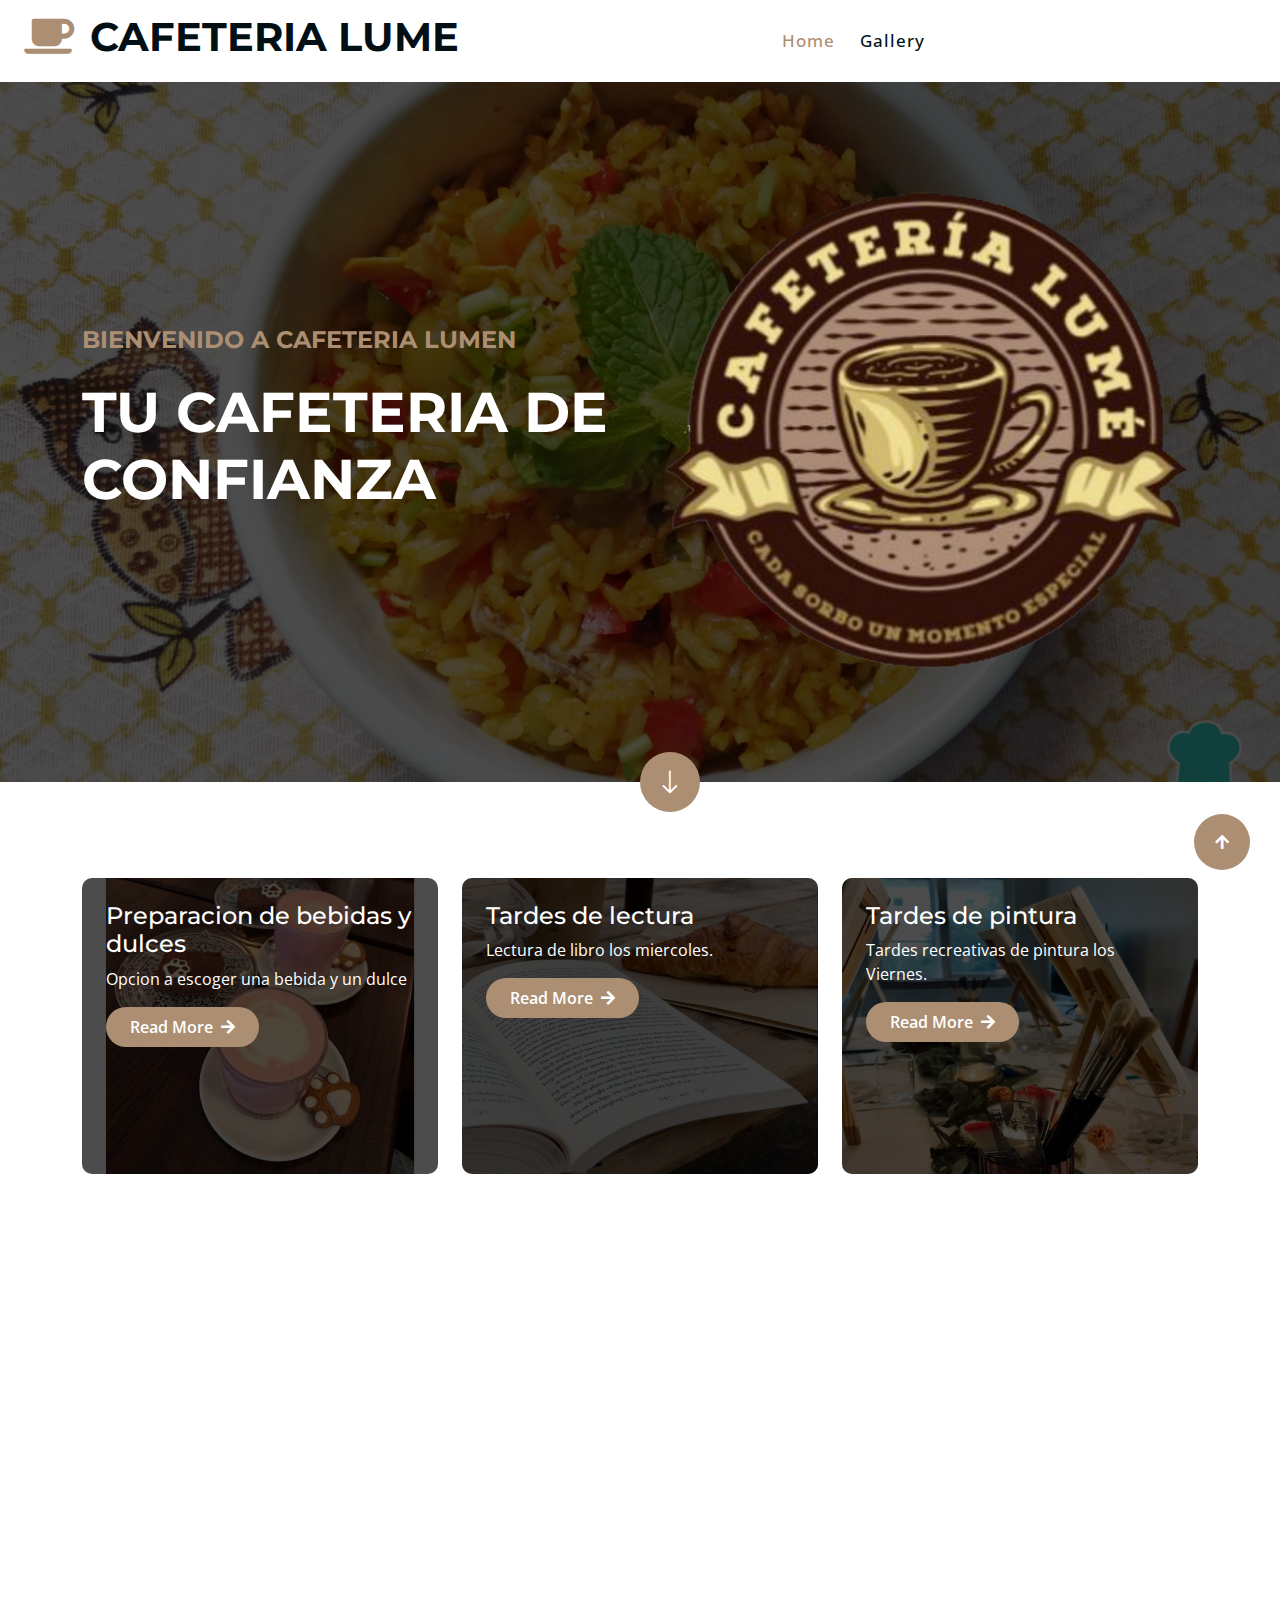
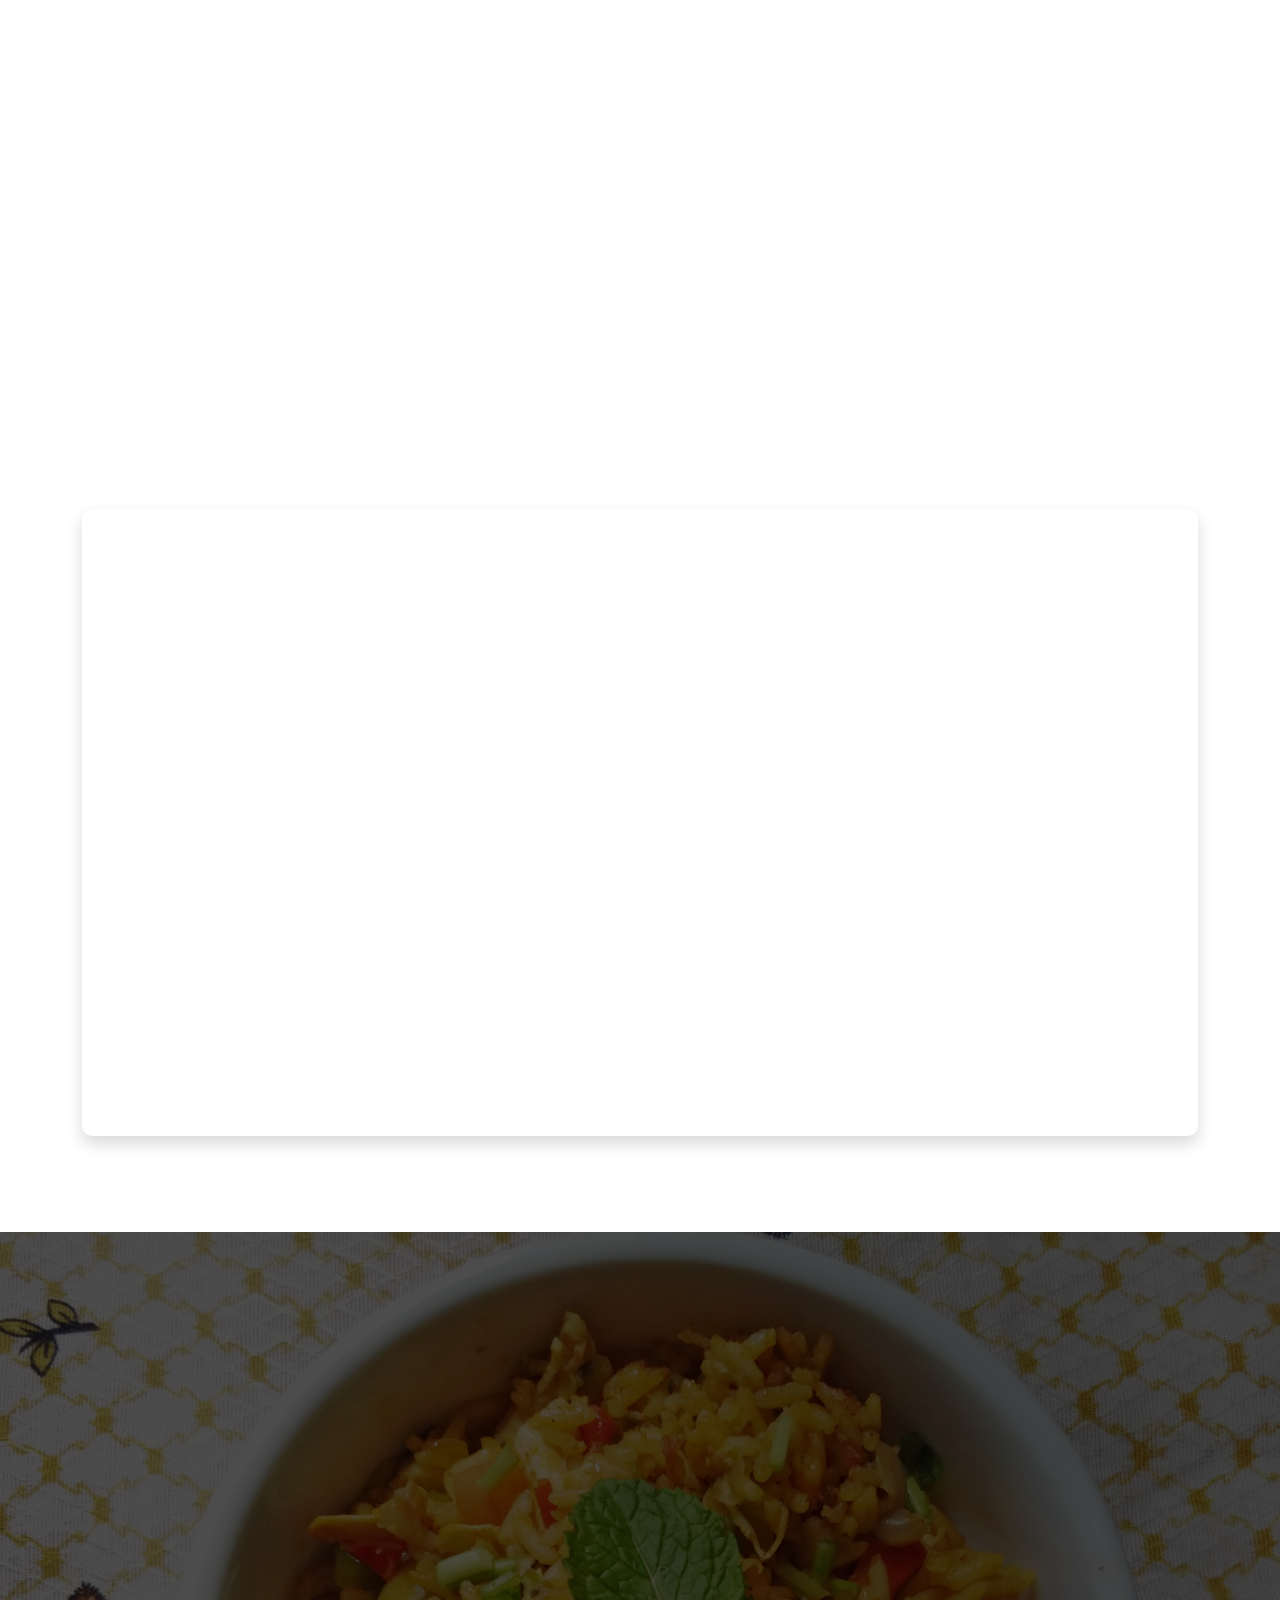
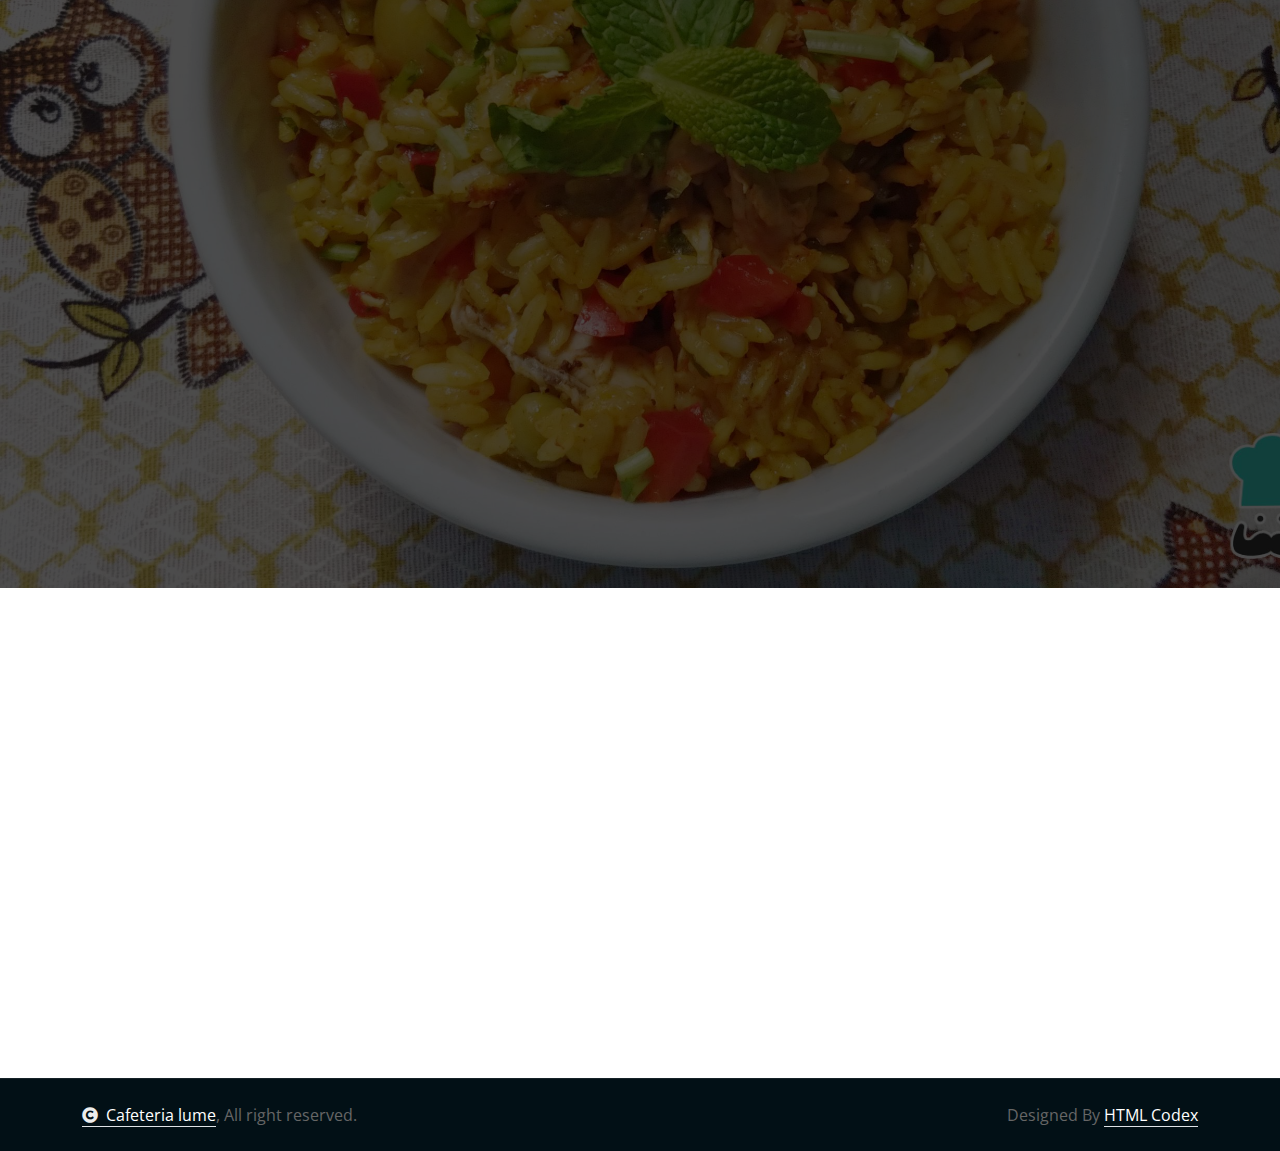
<file: index.html>
<!DOCTYPE html>
<html lang="en">
  <head>
    <meta charset="utf-8" />
    <title>Cafeteria Lume</title>
    <meta content="width=device-width, initial-scale=1.0" name="viewport" />
    <meta content="" name="keywords" />
    <meta content="" name="description" />

    <!-- Google Web Fonts -->
    <link rel="preconnect" href="https://fonts.googleapis.com" />
    <link rel="preconnect" href="https://fonts.gstatic.com" crossorigin />
    <link
      href="https://fonts.googleapis.com/css2?family=Montserrat:ital,wght@0,100..900;1,100..900&family=Open+Sans:ital,wdth,wght@0,75..100,300..800;1,75..100,300..800&display=swap"
      rel="stylesheet"
    />

    <!-- Icon Font Stylesheet -->
    <link
      rel="stylesheet"
      href="https://use.fontawesome.com/releases/v5.15.4/css/all.css"
    />
    <link
      href="https://cdn.jsdelivr.net/npm/bootstrap-icons@1.4.1/font/bootstrap-icons.css"
      rel="stylesheet"
    />

    <!-- Libraries Stylesheet -->
    <link href="lib/animate/animate.min.css" rel="stylesheet" />
    <link href="lib/lightbox/css/lightbox.min.css" rel="stylesheet" />
    <link href="lib/owlcarousel/assets/owl.carousel.min.css" rel="stylesheet" />

    <!-- Customized Bootstrap Stylesheet -->
    <link href="css/bootstrap.min.css" rel="stylesheet" />

    <!-- Template Stylesheet -->
    <link href="css/style.css" rel="stylesheet" />
  </head>

  <body>
    <!-- Spinner Start -->
    <div
      id="spinner"
      class="show bg-white position-fixed translate-middle w-100 vh-100 top-50 start-50 d-flex align-items-center justify-content-center"
    >
      <div
        class="spinner-border text-primary"
        style="width: 3rem; height: 3rem"
        role="status"
      >
        <span class="sr-only">Loading...</span>
      </div>
    </div>
    <!-- Spinner End -->

    <!-- Navbar & Hero Start -->
    <div class="container-fluid nav-bar sticky-top px-4 py-2 py-lg-0">
      <nav class="navbar navbar-expand-lg navbar-light">
        <a href="" class="navbar-brand p-0">
          <h1 class="display-6 text-dark">
            <i class="fas fa-coffee text-primary me-3"></i>CAFETERIA LUME
          </h1>
          <!-- <img src="img/logo.png" alt="Logo"> -->
        </a>
        <button
          class="navbar-toggler"
          type="button"
          data-bs-toggle="collapse"
          data-bs-target="#navbarCollapse"
        >
          <span class="fa fa-bars"></span>
        </button>
        <div class="collapse navbar-collapse" id="navbarCollapse">
          <div class="navbar-nav mx-auto py-0">
            <a href="./index.html" class="nav-item nav-link active">Home</a>
            <a href="./gallery.html" class="nav-item nav-link">Gallery</a>
          </div>
        </div>
      </nav>
    </div>
    <!-- Navbar & Hero End -->

    <!-- Carousel Start -->
    <div class="header-carousel owl-carousel">
      <div class="header-carousel-item">
        <img src="img/carousel-1.jpg" class="img-fluid w-100" alt="Image" />
        <div class="carousel-caption">
          <div class="container py-4">
            <div class="row g-5 align-items-center">
              <!-- Columna del texto -->
              <div
                class="col-xl-6 fadeInLeft animated"
                data-animation="fadeInLeft"
                data-delay="1s"
                style="animation-delay: 1s"
              >
                <div class="text-start">
                  <h4 class="text-primary text-uppercase fw-bold mb-4">
                    Bienvenido a Cafeteria Lumen
                  </h4>
                  <h1 class="display-4 text-uppercase text-white mb-4">
                    Tu Cafeteria de confianza
                  </h1>
                </div>
              </div>

              <!-- Columna de la imagen a la derecha -->
              <div
                class="col-xl-6 d-flex justify-content-center align-items-center"
              >
                <img
                  src="img/logo.jpg"
                  alt="image"
                  class="img-fluid rounded"
                  style="max-width: 100%; height: auto"
                />
              </div>
            </div>
          </div>
        </div>
      </div>

      <!-- Carrusel 2 se mantiene igual -->
      <div class="header-carousel-item">
        <img src="img/carousel-2.jpg" class="img-fluid w-100" alt="Image" />
        <div class="carousel-caption">
          <div class="container py-4">
            <div class="row g-5 align-items-center">
              <!-- Columna del texto -->
              <div
                class="col-xl-6 fadeInLeft animated"
                data-animation="fadeInLeft"
                data-delay="1s"
                style="animation-delay: 1s"
              >
                <div class="text-start">
                  <h4 class="text-primary text-uppercase fw-bold mb-4">
                    Bienvenido a Cafeteria Lumen
                  </h4>
                  <h1 class="display-4 text-uppercase text-white mb-4">
                    Los Mejores Precios En El País
                  </h1>
                </div>
              </div>

              <!-- Columna de la imagen a la derecha -->
              <div
                class="col-xl-6 d-flex justify-content-center align-items-center"
              >
                <img
                  src="img/logo.jpg"
                  alt="image"
                  class="img-fluid rounded"
                  style="max-width: 100%; height: auto"
                />
              </div>
            </div>
          </div>
        </div>
      </div>
    </div>
    <!-- Carousel End -->

    <!-- Feature Start -->
    <div class="container-fluid feature py-5">
      <div class="container py-5">
        <div class="row g-4">
          <div class="col-lg-4 wow fadeInUp" data-wow-delay="0.2s">
            <div class="feature-item">
              <img
                src="img/feature-1.jpg"
                class="img-fluid rounded w-100"
                alt="Image"
              />
              <div class="feature-content p-4">
                <div class="feature-content-inner">
                  <h4 class="text-white">Preparacion de bebidas y dulces</h4>
                  <p class="text-white">
                    Opcion a escoger una bebida y un dulce
                  </p>
                  <a href="#" class="btn btn-primary rounded-pill py-2 px-4"
                    >Read More <i class="fa fa-arrow-right ms-1"></i
                  ></a>
                </div>
              </div>
            </div>
          </div>
          <div class="col-lg-4 wow fadeInUp" data-wow-delay="0.4s">
            <div class="feature-item">
              <img
                src="img/feature-2.jpg"
                class="img-fluid rounded w-100"
                alt="Image"
              />
              <div class="feature-content p-4">
                <div class="feature-content-inner">
                  <h4 class="text-white">Tardes de lectura</h4>
                  <p class="text-white">Lectura de libro los miercoles.</p>
                  <a href="#" class="btn btn-primary rounded-pill py-2 px-4"
                    >Read More <i class="fa fa-arrow-right ms-1"></i
                  ></a>
                </div>
              </div>
            </div>
          </div>
          <div class="col-lg-4 wow fadeInUp" data-wow-delay="0.6s">
            <div class="feature-item">
              <img
                src="img/feature-3.jpg"
                class="img-fluid rounded w-100"
                alt="Image"
              />
              <div class="feature-content p-4">
                <div class="feature-content-inner">
                  <h4 class="text-white">Tardes de pintura</h4>
                  <p class="text-white">
                    Tardes recreativas de pintura los Viernes.
                  </p>
                  <a href="#" class="btn btn-primary rounded-pill py-2 px-4"
                    >Read More <i class="fa fa-arrow-right ms-1"></i
                  ></a>
                </div>
              </div>
            </div>
          </div>
        </div>
      </div>
    </div>
    <!-- Feature End -->


    <!-- About Start -->
    <div class="container-fluid about pb-5">
      <div class="container pb-5">
        <div class="row g-5">
          <div class="col-xl-6 wow fadeInUp" data-wow-delay="0.2s">
            <div>
              <h4 class="text-primary">Acercate a cafeteria lume</h4>
              <h1 class="display-5 mb-4">
                La mejor cafeteria para venir con amigos y familia
              </h1>
              <p class="mb-5">
                Te esperamos de lunes a domingo, donde en la semana encontrarás
                diferentes actividades que realizar
              </p>
              <div class="row g-4">
                <div class="col-md-6">
                  <div class="d-flex">
                    <div class="me-3">
                      <i class="fas fa-glass-cheers fa-3x text-primary"></i>
                    </div>
                    <div>
                      <h4>Deliciosas bebidas frías y calientes</h4>
                      <p>Variedad para tu mejor eleccion</p>
                    </div>
                  </div>
                </div>
                <div class="col-md-6">
                  <div class="d-flex">
                    <div class="me-3">
                      <i class="fas fa-dot-circle fa-3x text-primary"></i>
                    </div>
                    <div>
                      <h4>Dulces</h4>
                      <p>Libre de gluten y azucares</p>
                    </div>
                  </div>
                </div>
                <div class="col-md-6">
                  <div class="d-flex">
                    <div class="me-3">
                      <i class="fas fa-hand-holding-usd fa-3x text-primary"></i>
                    </div>
                    <div>
                      <h4>Actividades</h4>
                      <p>Varían en la semana</p>
                    </div>
                  </div>
                </div>
                <div class="col-md-6">
                  <div class="d-flex">
                    <div class="me-3">
                      <i class="fas fa-lock fa-3x text-primary"></i>
                    </div>
                    <div>
                      <h4>Contamos con área de juegos para los niños</h4>
                      <p>Con seguridad</p>
                    </div>
                  </div>
                </div>
              </div>
            </div>
          </div>
          <div class="col-xl-6 wow fadeInUp" data-wow-delay="0.4s">
            <div class="position-relative rounded">
              <div class="rounded" style="margin-top: 40px">
                <div class="row g-0">
                  <div class="col-lg-12">
                    <div class="rounded mb-4">
                      <img
                        src="img/about.jpg"
                        class="img-fluid rounded w-100"
                        alt=""
                      />
                    </div>
                    <div class="row gx-4 gy-0">
                      <div class="col-6">
                        <div
                          class="counter-item bg-primary rounded text-center p-4 h-100"
                        >
                          <div class="counter-item-icon mx-auto mb-3">
                            <i class="fas fa-thumbs-up fa-3x text-white"></i>
                          </div>
                          <h5 class="text-white mb-0">
                            un lugar para niños y para adultos
                          </h5>
                        </div>
                      </div>
                      <div class="col-6">
                        <div
                          class="counter-item bg-dark rounded text-center p-4 h-100"
                        >
                          <div class="counter-item-icon mx-auto mb-3">
                            <i class="fas fa-certificate fa-3x text-white"></i>
                          </div>
                          <h5 class="text-white mb-0">pet friendly</h5>
                        </div>
                      </div>
                    </div>
                  </div>
                </div>
              </div>
              <div
                class="rounded bg-primary p-4 position-absolute d-flex justify-content-center"
                style="
                  width: 90%;
                  height: 80px;
                  top: -40px;
                  left: 50%;
                  transform: translateX(-50%);
                "
              >
                <h3 class="mb-0 text-white">2 años siendo tu mejor opción</h3>
              </div>
            </div>
          </div>
        </div>
      </div>
    </div>
    <!-- About End -->
     <!-- Video Section Start -->
     <div class="container-fluid py-5 my-5">
      <div class="container">
        <div class="ratio ratio-16x9 rounded shadow">
          <iframe
            src="https://www.youtube.com/embed/Rd0iJ8_FeuA"
            title="YouTube video"
            allowfullscreen
          ></iframe>
        </div>
      </div>
    </div>
    <!-- Video Section End -->
    
    <!-- Service Start -->
    <div class="container-fluid service py-5">
      <div class="container service-section py-5">
        <div
          class="text-center mx-auto pb-5 wow fadeInUp"
          data-wow-delay="0.2s"
          style="max-width: 800px"
        >
          <h4 class="text-primary">Nuestro servicio</h4>
          <h1 class="display-5 text-white mb-4">
            Vive una experiencia diferente con nosotros
          </h1>
          <p class="mb-0 text-white">
            Somos una cafetería con 2 años de experiencia y con muchas ganas de
            seguir creciendo
          </p>
        </div>
        <div class="row g-4">
          <div class="col-0 col-md-1 col-lg-2 col-xl-2"></div>
          <div
            class="col-md-10 col-lg-8 col-xl-8 wow fadeInUp"
            data-wow-delay="0.2s"
          >
            <div class="service-days p-4">
              <div
                class="py-2 border-bottom border-top d-flex align-items-center justify-content-between flex-wrap"
              >
                <h4 class="mb-0 pb-2 pb-sm-0">Lunes a Viernes</h4>
                <p class="mb-0">
                  <i class="fas fa-clock text-primary me-2"></i>9:00 AM - 5:00
                  PM
                </p>
              </div>
              <div
                class="py-2 border-bottom d-flex align-items-center justify-content-between flex-shrink-1 flex-wrap"
              >
                <h4 class="mb-0 pb-2 pb-sm-0">Sabados a Domingo</h4>
                <p class="mb-0">
                  <i class="fas fa-clock text-primary me-2"></i>8:30 AM - 4:30
                  PM
                </p>
              </div>
              <div
                class="py-2 border-bottom d-flex align-items-center justify-content-between flex-shrink-1 flex-wrap"
              >
                <h4 class="mb-0">Días festivos</h4>
                <p class="mb-0">
                  <i class="fas fa-clock text-primary me-2"></i>10:00 AM - 3:30
                  PM
                </p>
              </div>
            </div>
          </div>
          <div class="col-0 col-md-1 col-lg-2 col-xl-2"></div>

          <div
            class="col-md-6 col-lg-6 col-xl-3 wow fadeInUp"
            data-wow-delay="0.2s"
          >
            <div class="service-item p-4">
              <div class="service-content">
                <div class="mb-4">
                  <i class="fas fa-home fa-4x"></i>
                </div>
                <a href="#" class="h4 d-inline-block mb-3"
                  >Recorrido a la finca</a
                >
                <p class="mb-0">
                  Ofrecemos visitas guiadas a nuestra finca de cáfe
                </p>
              </div>
            </div>
          </div>
          <div
            class="col-md-6 col-lg-6 col-xl-3 wow fadeInUp"
            data-wow-delay="0.4s"
          >
            <div class="service-item p-4">
              <div class="service-content">
                <div class="mb-4">
                  <i class="fas fa-utensils fa-4x"></i>
                </div>
                <a href="#" class="h4 d-inline-block mb-3"
                  >Dulces artesanales</a
                >
                <p class="mb-0">
                  Contamos con deliciosos dulces, todos hechos aquí mismo
                </p>
              </div>
            </div>
          </div>
          <div
            class="col-md-6 col-lg-6 col-xl-3 wow fadeInUp"
            data-wow-delay="0.6s"
          >
            <div class="service-item p-4">
              <div class="service-content">
                <div class="mb-4">
                  <i class="fas fa-door-closed fa-4x"></i>
                </div>
                <a href="#" class="h4 d-inline-block mb-3"
                  >Actividades para todos</a
                >
                <p class="mb-0">
                  Tenemos actividades tanto para niños como para adultos
                </p>
              </div>
            </div>
          </div>
          <div
            class="col-md-6 col-lg-6 col-xl-3 wow fadeInUp"
            data-wow-delay="0.8s"
          >
            <div class="service-item p-4">
              <div class="service-content">
                <div class="mb-4">
                  <i class="fas fa-dog fa-4x"></i>
                </div>
                <a href="#" class="h4 d-inline-block mb-3"
                  >Espacio para mascotas</a
                >
                <p class="mb-0">
                  Contamos con un área especial para mascotas y su cuidado
                  mientras estas con nosotros
                </p>
              </div>
            </div>
          </div>
        </div>
      </div>
    </div>
    <!-- Service End -->

   
    <!-- Footer Start -->
    <div class="container-fluid footer py-5 wow fadeIn" data-wow-delay="0.2s">
      <div class="container py-5">
        <div class="row g-5">
          <div class="col-md-6 col-lg-6 col-xl-4">
            <div class="footer-item">
              <a href="index.html" class="p-0">
                <h4 class="text-white mb-4">
                  <i class="fas fa-coffee text-primary me-3"></i>Cafeteria Lume
                </h4>
                <!-- <img src="img/logo.png" alt="Logo"> -->
              </a>
              <p class="mb-2">
                Dolor amet sit justo amet elitr clita ipsum elitr est.Lorem
                ipsum dolor sit amet, consectetur adipiscing...
              </p>
              <div class="d-flex align-items-center">
                <i class="fas fa-map-marker-alt text-primary me-3"></i>
                <p class="text-white mb-0">123 Street New York.USA</p>
              </div>
              <div class="d-flex align-items-center">
                <i class="fas fa-envelope text-primary me-3"></i>
                <p class="text-white mb-0">info@example.com</p>
              </div>
              <div class="d-flex align-items-center">
                <i class="fa fa-phone-alt text-primary me-3"></i>
                <p class="text-white mb-0">(+012) 3456 7890</p>
              </div>
            </div>
          </div>
          <div class="col-md-6 col-lg-6 col-xl-2">
            <div class="footer-item">
              <h4 class="text-white mb-4">Quick Links</h4>
              <a href="404.html"
                ><i class="fas fa-angle-right me-2"></i> About Us</a
              >
              <a href="404.html"
                ><i class="fas fa-angle-right me-2"></i> Feature</a
              >
              <a href="404.html"
                ><i class="fas fa-angle-right me-2"></i> Attractions</a
              >
              <a href="404.html"
                ><i class="fas fa-angle-right me-2"></i> Tickets</a
              >
              <a href="404.html"
                ><i class="fas fa-angle-right me-2"></i> Blog</a
              >
              <a href="404.html"
                ><i class="fas fa-angle-right me-2"></i> Contact us</a
              >
            </div>
          </div>
          <div class="col-md-6 col-lg-6 col-xl-2">
            <div class="footer-item">
              <h4 class="text-white mb-4">Support</h4>
              <a href="404.html"
                ><i class="fas fa-angle-right me-2"></i> Privacy Policy</a
              >
              <a href="404.html"
                ><i class="fas fa-angle-right me-2"></i> Terms & Conditions</a
              >
              <a href="404.html"
                ><i class="fas fa-angle-right me-2"></i> Disclaimer</a
              >
              <a href="404.html"
                ><i class="fas fa-angle-right me-2"></i> Support</a
              >
              <a href="404.html"><i class="fas fa-angle-right me-2"></i> FAQ</a>
              <a href="404.html"
                ><i class="fas fa-angle-right me-2"></i> Help</a
              >
            </div>
          </div>
          <div class="col-md-6 col-lg-6 col-xl-4">
            <div class="footer-item">
              <h4 class="text-white mb-4">Opening Hours</h4>
              <div class="opening-date mb-3 pb-3">
                <div class="opening-clock flex-shrink-0">
                  <h6 class="text-white mb-0 me-auto">Monday - Friday:</h6>
                  <p class="mb-0">
                    <i class="fas fa-clock text-primary me-2"></i> 11:00 AM -
                    16:00 PM
                  </p>
                </div>
                <div class="opening-clock flex-shrink-0">
                  <h6 class="text-white mb-0 me-auto">Satur - Sunday:</h6>
                  <p class="mb-0">
                    <i class="fas fa-clock text-primary me-2"></i> 09:00 AM -
                    17:00 PM
                  </p>
                </div>
                <div class="opening-clock flex-shrink-0">
                  <h6 class="text-white mb-0 me-auto">Holiday:</h6>
                  <p class="mb-0">
                    <i class="fas fa-clock text-primary me-2"></i> 09:00 AM -
                    17:00 PM
                  </p>
                </div>
              </div>
              <div>
                <p class="text-white mb-2">Payment Accepted</p>
                <img src="img/payment.png" class="img-fluid" alt="Image" />
              </div>
            </div>
          </div>
        </div>
      </div>
    </div>
    <!-- Footer End -->

    <!-- Copyright Start -->
    <div class="container-fluid copyright py-4">
      <div class="container">
        <div class="row g-4 align-items-center">
          <div class="col-md-6 text-center text-md-start mb-md-0">
            <span class="text-body"
              ><a href="#" class="border-bottom text-white"
                ><i class="fas fa-copyright text-light me-2"></i>Cafeteria
                lume</a
              >, All right reserved.</span
            >
          </div>
          <div class="col-md-6 text-center text-md-end text-body">
            <!--/*** This template is free as long as you keep the below author’s credit link/attribution link/backlink. ***/-->
            <!--/*** If you'd like to use the template without the below author’s credit link/attribution link/backlink, ***/-->
            <!--/*** you can purchase the Credit Removal License from "https://htmlcodex.com/credit-removal". ***/-->
            Designed By
            <a class="border-bottom text-white" href="https://htmlcodex.com">
              HTML Codex</a
            >
          </div>
        </div>
      </div>
    </div>
    <!-- Copyright End -->

    <!-- Back to Top -->
    <a href="#" class="btn btn-primary btn-lg-square rounded-circle back-to-top"
      ><i class="fa fa-arrow-up"></i
    ></a>

    <!-- JavaScript Libraries -->
    <script src="https://ajax.googleapis.com/ajax/libs/jquery/3.6.4/jquery.min.js"></script>
    <script src="https://cdn.jsdelivr.net/npm/bootstrap@5.0.0/dist/js/bootstrap.bundle.min.js"></script>
    <script src="lib/wow/wow.min.js"></script>
    <script src="lib/easing/easing.min.js"></script>
    <script src="lib/waypoints/waypoints.min.js"></script>
    <script src="lib/counterup/counterup.min.js"></script>
    <script src="lib/lightbox/js/lightbox.min.js"></script>
    <script src="lib/owlcarousel/owl.carousel.min.js"></script>

    <!-- Template Javascript -->
    <script src="js/main.js"></script>
  </body>
</html>
</file>
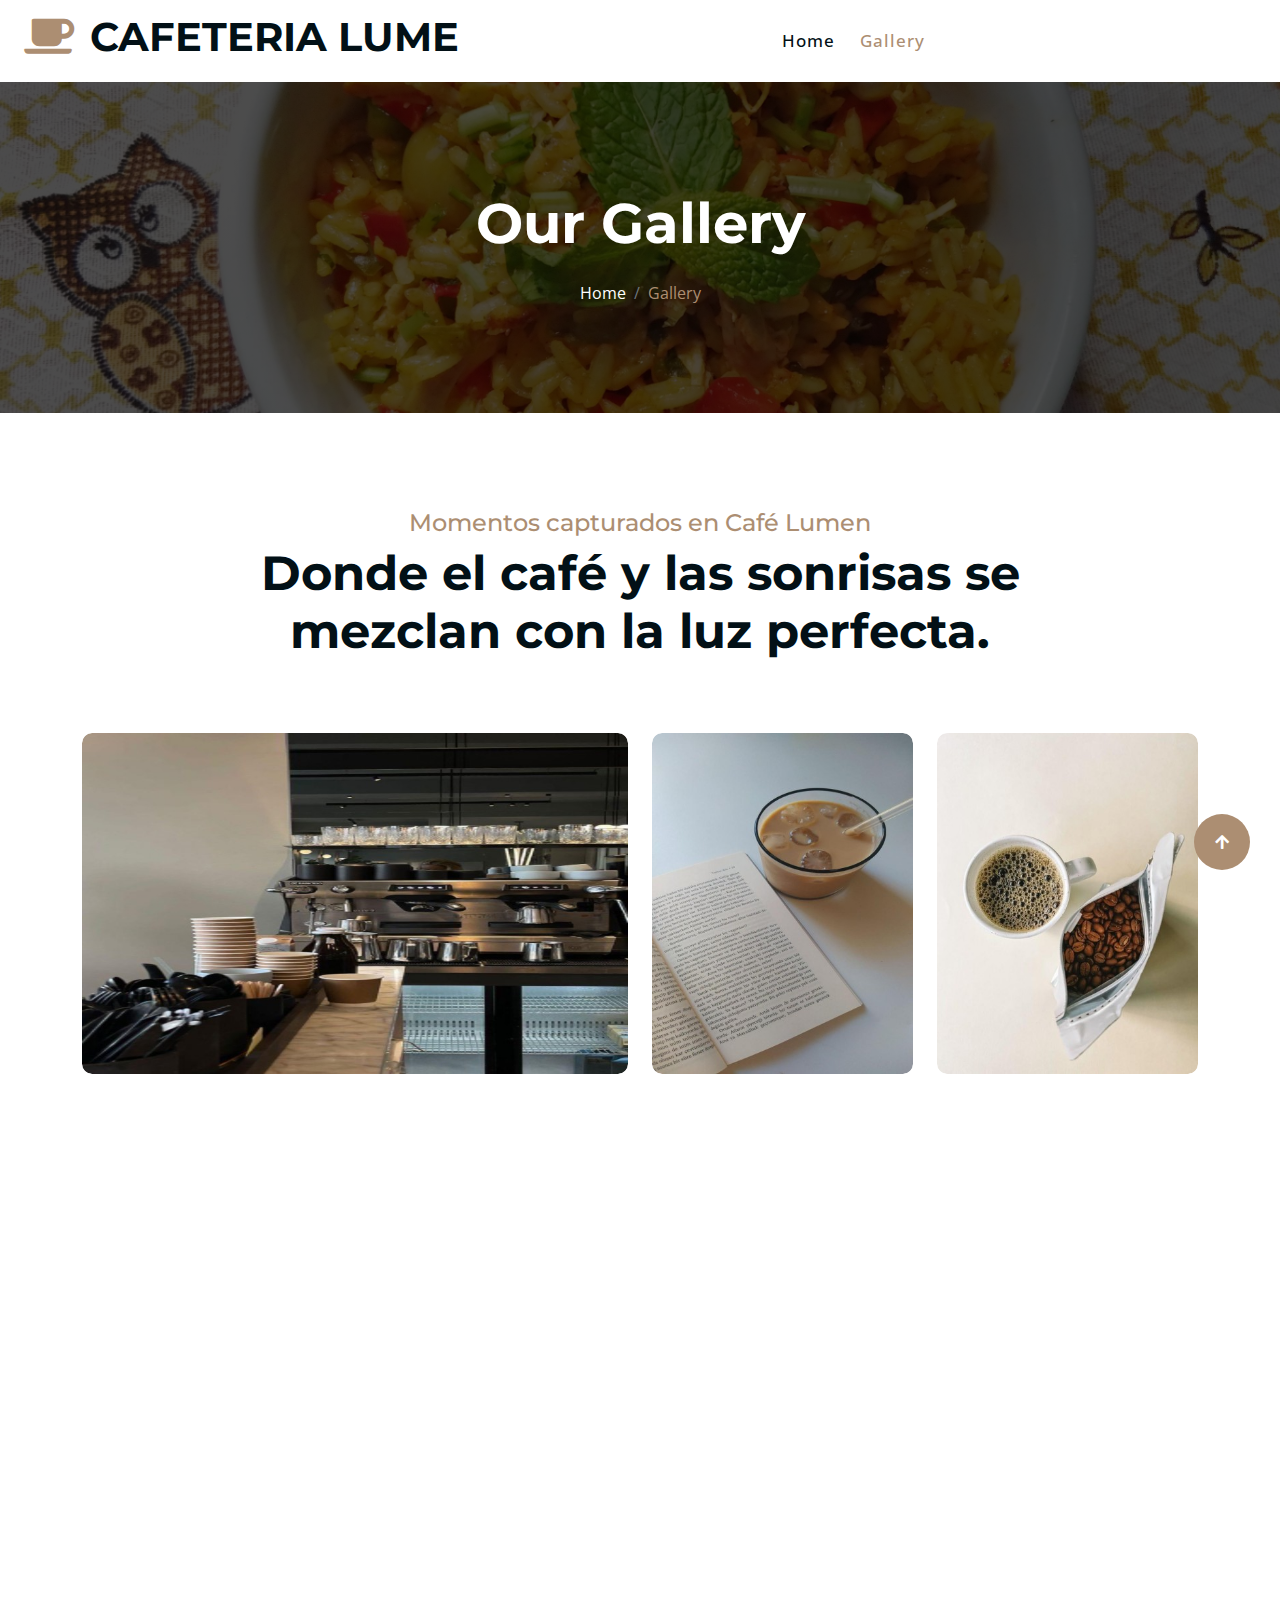
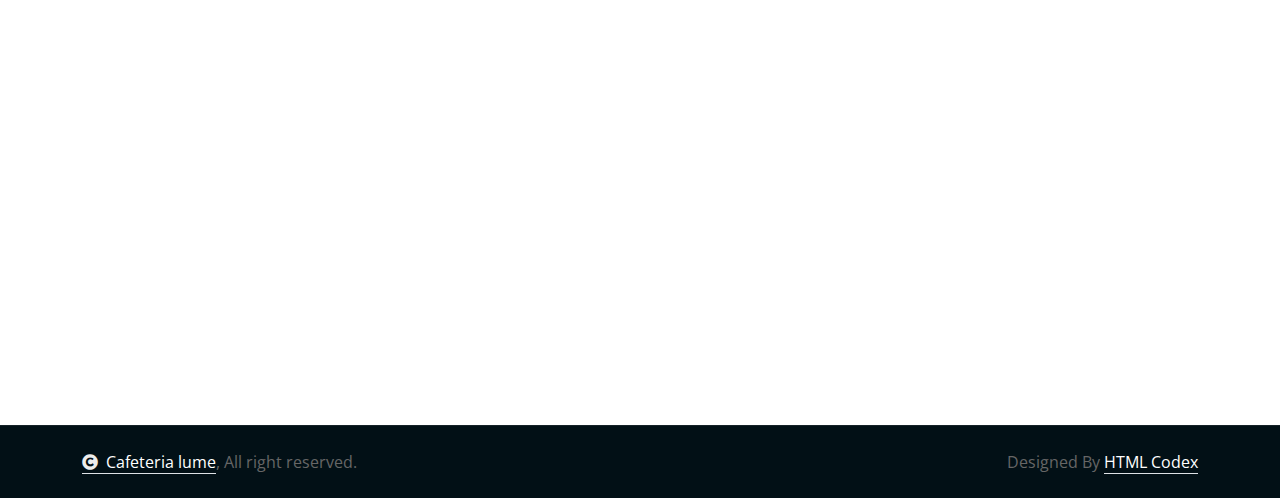
<file: gallery.html>
<!DOCTYPE html>
<html lang="en">
  <head>
    <meta charset="utf-8" />
    <title>Cafeteria Lume</title>
    <meta content="width=device-width, initial-scale=1.0" name="viewport" />
    <meta content="" name="keywords" />
    <meta content="" name="description" />

    <!-- Google Web Fonts -->
    <link rel="preconnect" href="https://fonts.googleapis.com" />
    <link rel="preconnect" href="https://fonts.gstatic.com" crossorigin />
    <link
      href="https://fonts.googleapis.com/css2?family=Montserrat:ital,wght@0,100..900;1,100..900&family=Open+Sans:ital,wdth,wght@0,75..100,300..800;1,75..100,300..800&display=swap"
      rel="stylesheet"
    />

    <!-- Icon Font Stylesheet -->
    <link
      rel="stylesheet"
      href="https://use.fontawesome.com/releases/v5.15.4/css/all.css"
    />
    <link
      href="https://cdn.jsdelivr.net/npm/bootstrap-icons@1.4.1/font/bootstrap-icons.css"
      rel="stylesheet"
    />

    <!-- Libraries Stylesheet -->
    <link href="lib/animate/animate.min.css" rel="stylesheet" />
    <link href="lib/lightbox/css/lightbox.min.css" rel="stylesheet" />
    <link href="lib/owlcarousel/assets/owl.carousel.min.css" rel="stylesheet" />

    <!-- Customized Bootstrap Stylesheet -->
    <link href="css/bootstrap.min.css" rel="stylesheet" />

    <!-- Template Stylesheet -->
    <link href="css/style.css" rel="stylesheet" />
  </head>

  <body>
    <!-- Spinner Start -->
    <div
      id="spinner"
      class="show bg-white position-fixed translate-middle w-100 vh-100 top-50 start-50 d-flex align-items-center justify-content-center"
    >
      <div
        class="spinner-border text-primary"
        style="width: 3rem; height: 3rem"
        role="status"
      >
        <span class="sr-only">Loading...</span>
      </div>
    </div>
    <!-- Spinner End -->

    <!-- Navbar & Hero Start -->
    <div class="container-fluid nav-bar sticky-top px-4 py-2 py-lg-0">
      <nav class="navbar navbar-expand-lg navbar-light">
        <a href="" class="navbar-brand p-0">
          <h1 class="display-6 text-dark">
            <i class="fas fa-coffee text-primary me-3"></i>CAFETERIA LUME
          </h1>
          <!-- <img src="img/logo.png" alt="Logo"> -->
        </a>
        <button
          class="navbar-toggler"
          type="button"
          data-bs-toggle="collapse"
          data-bs-target="#navbarCollapse"
        >
          <span class="fa fa-bars"></span>
        </button>
        <div class="collapse navbar-collapse" id="navbarCollapse">
          <div class="navbar-nav mx-auto py-0">
            <a href="index.html" class="nav-item nav-link">Home</a>
            <a href="gallery.html" class="nav-item nav-link active">Gallery</a>
          </div>
        </div>
      </nav>
    </div>
    <!-- Navbar & Hero End -->

    <!-- Header Start -->
    <div class="container-fluid bg-breadcrumb">
      <div class="container text-center py-5" style="max-width: 900px">
        <h4
          class="text-white display-4 mb-4 wow fadeInDown"
          data-wow-delay="0.1s"
        >
          Our Gallery
        </h4>
        <ol
          class="breadcrumb d-flex justify-content-center mb-0 wow fadeInDown"
          data-wow-delay="0.3s"
        >
          <li class="breadcrumb-item"><a href="index.html">Home</a></li>
          
          <li class="breadcrumb-item active text-primary">Gallery</li>
        </ol>
      </div>
    </div>
    <!-- Header End -->

    <!-- Gallery Start -->
    <div class="container-fluid gallery py-5">
      <div class="container py-5">
        <div
          class="text-center mx-auto pb-5 wow fadeInUp"
          data-wow-delay="0.2s"
          style="max-width: 800px"
        >
          <h4 class="text-primary">Momentos capturados en Café Lumen</h4>
          <h1 class="display-5 mb-4"> Donde el café y las sonrisas se mezclan con la luz perfecta.</h1>
      
        </div>
        <div class="row g-4">
          <div class="col-md-6 wow fadeInUp" data-wow-delay="0.2s">
            <div class="gallery-item">
              <img
                src="img/gallery-1.jpg"
                class="img-fluid rounded w-100 h-100"
                alt=""
              />
              <div class="search-icon">
                <a
                  href="img/gallery-1.jpg"
                  class="btn btn-light btn-lg-square rounded-circle"
                  data-lightbox="Gallery-1"
                  ><i class="fas fa-search-plus"></i
                ></a>
              </div>
            </div>
          </div>
          <div class="col-md-3 wow fadeInUp" data-wow-delay="0.4s">
            <div class="gallery-item">
              <img
                src="img/gallery-2.jpg"
                class="img-fluid rounded w-100 h-100"
                alt=""
              />
              <div class="search-icon">
                <a
                  href="img/gallery-2.jpg"
                  class="btn btn-light btn-lg-square rounded-circle"
                  data-lightbox="Gallery-2"
                  ><i class="fas fa-search-plus"></i
                ></a>
              </div>
            </div>
          </div>
          <div class="col-md-3 wow fadeInUp" data-wow-delay="0.6s">
            <div class="gallery-item">
              <img
                src="img/gallery-3.jpg"
                class="img-fluid rounded w-100 h-100"
                alt=""
              />
              <div class="search-icon">
                <a
                  href="img/gallery-3.jpg"
                  class="btn btn-light btn-lg-square rounded-circle"
                  data-lightbox="Gallery-3"
                  ><i class="fas fa-search-plus"></i
                ></a>
              </div>
            </div>
          </div>
          <div class="col-md-3 wow fadeInUp" data-wow-delay="0.2s">
            <div class="gallery-item">
              <img
                src="img/gallery-4.jpg"
                class="img-fluid rounded w-100 h-100"
                alt=""
              />
              <div class="search-icon">
                <a
                  href="img/gallery-4.jpg"
                  class="btn btn-light btn-lg-square rounded-circle"
                  data-lightbox="Gallery-4"
                  ><i class="fas fa-search-plus"></i
                ></a>
              </div>
            </div>
          </div>
          <div class="col-md-3 wow fadeInUp" data-wow-delay="0.4s">
            <div class="gallery-item">
              <img
                src="img/gallery-5.jpg"
                class="img-fluid rounded w-100 h-100"
                alt=""
              />
              <div class="search-icon">
                <a
                  href="img/gallery-5.jpg"
                  class="btn btn-light btn-lg-square rounded-circle"
                  data-lightbox="Gallery-5"
                  ><i class="fas fa-search-plus"></i
                ></a>
              </div>
            </div>
          </div>
          <div class="col-md-6 wow fadeInUp" data-wow-delay="0.6s">
            <div class="gallery-item">
              <img
                src="img/gallery-6.jpg"
                class="img-fluid rounded w-100 h-100"
                alt=""
              />
              <div class="search-icon">
                <a
                  href="img/gallery-6.jpg"
                  class="btn btn-light btn-lg-square rounded-circle"
                  data-lightbox="Gallery-6"
                  ><i class="fas fa-search-plus"></i
                ></a>
              </div>
            </div>
          </div>
        </div>
      </div>
    </div>
    <!-- Gallery End -->


    <!-- Footer Start -->
    <div class="container-fluid footer py-5 wow fadeIn" data-wow-delay="0.2s">
      <div class="container py-5">
        <div class="row g-5">
          <div class="col-md-6 col-lg-6 col-xl-4">
            <div class="footer-item">
              <a href="index.html" class="p-0">
                <h4 class="text-white mb-4">
                  <i class="fas fa-coffee text-primary me-3"></i>Cafeteria Lume
                </h4>
                <!-- <img src="img/logo.png" alt="Logo"> -->
              </a>
              <p class="mb-2">
                Dolor amet sit justo amet elitr clita ipsum elitr est.Lorem
                ipsum dolor sit amet, consectetur adipiscing...
              </p>
              <div class="d-flex align-items-center">
                <i class="fas fa-map-marker-alt text-primary me-3"></i>
                <p class="text-white mb-0">123 Street New York.USA</p>
              </div>
              <div class="d-flex align-items-center">
                <i class="fas fa-envelope text-primary me-3"></i>
                <p class="text-white mb-0">info@example.com</p>
              </div>
              <div class="d-flex align-items-center">
                <i class="fa fa-phone-alt text-primary me-3"></i>
                <p class="text-white mb-0">(+012) 3456 7890</p>
              </div>
            </div>
          </div>
          <div class="col-md-6 col-lg-6 col-xl-2">
            <div class="footer-item">
              <h4 class="text-white mb-4">Quick Links</h4>
              <a href="404.html"
                ><i class="fas fa-angle-right me-2"></i> About Us</a
              >
              <a href="404.html"
                ><i class="fas fa-angle-right me-2"></i> Feature</a
              >
              <a href="404.html"
                ><i class="fas fa-angle-right me-2"></i> Attractions</a
              >
              <a href="404.html"
                ><i class="fas fa-angle-right me-2"></i> Tickets</a
              >
              <a href="404.html"
                ><i class="fas fa-angle-right me-2"></i> Blog</a
              >
              <a href="404.html"
                ><i class="fas fa-angle-right me-2"></i> Contact us</a
              >
            </div>
          </div>
          <div class="col-md-6 col-lg-6 col-xl-2">
            <div class="footer-item">
              <h4 class="text-white mb-4">Support</h4>
              <a href="404.html"
                ><i class="fas fa-angle-right me-2"></i> Privacy Policy</a
              >
              <a href="404.html"
                ><i class="fas fa-angle-right me-2"></i> Terms & Conditions</a
              >
              <a href="404.html"
                ><i class="fas fa-angle-right me-2"></i> Disclaimer</a
              >
              <a href="404.html"
                ><i class="fas fa-angle-right me-2"></i> Support</a
              >
              <a href="404.html"><i class="fas fa-angle-right me-2"></i> FAQ</a>
              <a href="404.html"
                ><i class="fas fa-angle-right me-2"></i> Help</a
              >
            </div>
          </div>
          <div class="col-md-6 col-lg-6 col-xl-4">
            <div class="footer-item">
              <h4 class="text-white mb-4">Opening Hours</h4>
              <div class="opening-date mb-3 pb-3">
                <div class="opening-clock flex-shrink-0">
                  <h6 class="text-white mb-0 me-auto">Monday - Friday:</h6>
                  <p class="mb-0">
                    <i class="fas fa-clock text-primary me-2"></i> 11:00 AM -
                    16:00 PM
                  </p>
                </div>
                <div class="opening-clock flex-shrink-0">
                  <h6 class="text-white mb-0 me-auto">Satur - Sunday:</h6>
                  <p class="mb-0">
                    <i class="fas fa-clock text-primary me-2"></i> 09:00 AM -
                    17:00 PM
                  </p>
                </div>
                <div class="opening-clock flex-shrink-0">
                  <h6 class="text-white mb-0 me-auto">Holiday:</h6>
                  <p class="mb-0">
                    <i class="fas fa-clock text-primary me-2"></i> 09:00 AM -
                    17:00 PM
                  </p>
                </div>
              </div>
              <div>
                <p class="text-white mb-2">Payment Accepted</p>
                <img src="img/payment.png" class="img-fluid" alt="Image" />
              </div>
            </div>
          </div>
        </div>
      </div>
    </div>
    <!-- Footer End -->

    <!-- Copyright Start -->
    <div class="container-fluid copyright py-4">
      <div class="container">
        <div class="row g-4 align-items-center">
          <div class="col-md-6 text-center text-md-start mb-md-0">
            <span class="text-body"
              ><a href="#" class="border-bottom text-white"
                ><i class="fas fa-copyright text-light me-2"></i>Cafeteria
                lume</a
              >, All right reserved.</span
            >
          </div>
          <div class="col-md-6 text-center text-md-end text-body">
            <!--/*** This template is free as long as you keep the below author’s credit link/attribution link/backlink. ***/-->
            <!--/*** If you'd like to use the template without the below author’s credit link/attribution link/backlink, ***/-->
            <!--/*** you can purchase the Credit Removal License from "https://htmlcodex.com/credit-removal". ***/-->
            Designed By
            <a class="border-bottom text-white" href="https://htmlcodex.com">
              HTML Codex</a
            >
          </div>
        </div>
      </div>
    </div>
    <!-- Copyright End -->

    <!-- Back to Top -->
    <a href="#" class="btn btn-primary btn-lg-square rounded-circle back-to-top"
      ><i class="fa fa-arrow-up"></i
    ></a>

    <!-- JavaScript Libraries -->
    <script src="https://ajax.googleapis.com/ajax/libs/jquery/3.6.4/jquery.min.js"></script>
    <script src="https://cdn.jsdelivr.net/npm/bootstrap@5.0.0/dist/js/bootstrap.bundle.min.js"></script>
    <script src="lib/wow/wow.min.js"></script>
    <script src="lib/easing/easing.min.js"></script>
    <script src="lib/waypoints/waypoints.min.js"></script>
    <script src="lib/counterup/counterup.min.js"></script>
    <script src="lib/lightbox/js/lightbox.min.js"></script>
    <script src="lib/owlcarousel/owl.carousel.min.js"></script>

    <!-- Template Javascript -->
    <script src="js/main.js"></script>
  </body>
</html>
</file>
<file: css/style.css>
/*** Spinner Start ***/
/*** Spinner ***/
#spinner {
    opacity: 0;
    visibility: hidden;
    transition: opacity .5s ease-out, visibility 0s linear .5s;
    z-index: 99999;
}

#spinner.show {
    transition: opacity .5s ease-out, visibility 0s linear 0s;
    visibility: visible;
    opacity: 1;
}
/*** Spinner End ***/

.back-to-top {
    position: fixed;
    right: 30px;
    bottom: 30px;
    transition: 0.5s;
    z-index: 99;
}

/*** Button Start ***/
.btn {
    font-weight: 600;
    transition: .5s;
}

.btn-square {
    width: 32px;
    height: 32px;
}

.btn-sm-square {
    width: 34px;
    height: 34px;
}

.btn-md-square {
    width: 44px;
    height: 44px;
}

.btn-lg-square {
    width: 56px;
    height: 56px;
}

.btn-xl-square {
    width: 66px;
    height: 66px;
}

.btn-square,
.btn-sm-square,
.btn-md-square,
.btn-lg-square,
.btn-xl-square {
    padding: 0;
    display: flex;
    align-items: center;
    justify-content: center;
    font-weight: normal;
}

.btn.btn-primary {
    color: var(--bs-white);
    border: none;
}

.btn.btn-primary:hover {
    background: var(--bs-dark);
}

.btn.btn-light {
    color: var(--bs-primary);
    border: none;
}

.btn.btn-light:hover {
    color: var(--bs-white);
    background: var(--bs-primary);
}

.btn.btn-dark {
    color: var(--bs-white);
    border: none;
}

.btn.btn-dark:hover {
    color: var(--bs-primary);
    background: var(--bs-light);
}

/*** Navbar Start ***/
.nav-bar {
    background: var(--bs-white);
}

.sticky-top {
    transition: 1s;
}

.navbar-light .navbar-nav .nav-link {
    position: relative;
    margin-right: 25px;
    padding: 35px 0;
    letter-spacing: 1px;
    color: var(--bs-dark);
    font-size: 17px;
    font-weight: 500;
    outline: none;
    transition: .5s;
}

.sticky-top .navbar-light .navbar-nav .nav-link {
    padding: 20px 0;
    color: var(--bs-dark);
}

.navbar-light .navbar-nav .nav-link:hover,
.navbar-light .navbar-nav .nav-link.active {
    color: var(--bs-primary);
}

.navbar-light .navbar-brand img {
    max-height: 60px;
    transition: .5s;
}

.sticky-top .navbar-light .navbar-brand img {
    max-height: 50px;
}

.navbar .dropdown-toggle::after {
    border: none;
    content: "\f107";
    font-family: "Font Awesome 5 Free";
    font-weight: 600;
    vertical-align: middle;
    margin-left: 8px;
}

.dropdown .dropdown-menu a:hover {
    background: var(--bs-primary);
    color: var(--bs-white);
}

.navbar .nav-item:hover .dropdown-menu {
    transform: rotateX(0deg);
    visibility: visible;
    margin-top: 8px !important;
    background: var(--bs-light);
    transition: .5s;
    opacity: 1;
}

@media (min-width: 992px) {
    .navbar .nav-item .dropdown-menu {
    display: block;
    visibility: hidden;
    top: 100%;
    transform: rotateX(-75deg);
    transform-origin: 0% 0%;
    border: 0;
    border-radius: 10px;
    margin-top: 8px !important;
    transition: .5s;
    opacity: 0;
    }
}

@media (max-width: 991px) {
    .navbar.navbar-expand-lg .navbar-toggler {
        padding: 8px 15px;
        border: 1px solid var(--bs-primary);
        color: var(--bs-primary);
    }

    .sticky-top .navbar-light .navbar-nav .nav-link {
        padding: 12px 0;
    }
}
/*** Navbar End ***/

/*** Carousel Hero Header Start ***/
.header-carousel .header-carousel-item img {
    object-fit: cover;
}


@media (min-width: 1200px) {
    .header-carousel .header-carousel-item,
    .header-carousel .header-carousel-item img {
        height: 700px;
    }
}

@media (max-width: 1199px) {
    .header-carousel .header-carousel-item,
    .header-carousel .header-carousel-item img {
        height: 1200px;
    }
}

.header-carousel .owl-nav .owl-prev {
    display: none;
}

.header-carousel .owl-nav .owl-next {
    position: absolute;
    width: 60px;
    height: 60px;
    bottom: -60px;
    right: 50%;
    transform: translateY(-50%);
    margin-right: -60px;
    border-radius: 60px;
    background: var(--bs-primary);
    color: var(--bs-white);
    font-size: 26px;
    display: flex;
    align-items: center;
    justify-content: center;
    transition: 0.5s;
}
.header-carousel .owl-nav .owl-next:hover {
    box-shadow: inset 0 0 100px 0 var(--bs-light);
    color: var(--bs-primary);
}

.header-carousel .owl-nav .owl-next i {
    position: relative;
    width: 100%;
    height: 100%;
    display: flex;
    align-items: center;
    justify-content: center;
    animation-name: carousel-next-btn;
    animation-duration: 4s;
    animation-delay: 1s;
    animation-iteration-count: infinite;
    transition: 1s;
}

@keyframes carousel-next-btn {
    0%  {margin-top: 35%;}
    50%  {margin-bottom: 70%;}
    100% {margin-top: 35%;}
}

.header-carousel .header-carousel-item .carousel-caption {
    position: absolute;
    width: 100%;
    height: 100%;
    left: 0;
    bottom: 0;
    background: rgba(0, 0, 0, .7);
    display: flex;
    align-items: center;
}

.carousel-caption .ticket-form {
    background: rgba(255, 255, 255, 0.4);
    border-radius: 10px;
}

.header-carousel .header-carousel-item img {
    animation-name: image-zoom;
    animation-duration: 10s;
    animation-delay: 1s;
    animation-iteration-count: infinite;
    animation-direction: alternate;
    transition: 1s;
}

@keyframes image-zoom {
    0%  {width: 100%; height: 100%;}

    25% {width: 115%; height: 115%;}

    50% {width: 130%; height: 130%;}

    75% {width: 120%; height: 120%;}

    100% {width: 100%; height: 100%;}
}
/*** Carousel Hero Header End ***/

/*** Single Page Hero Header Start ***/
.bg-breadcrumb {
    position: relative;
    overflow: hidden;
    background: linear-gradient(rgba(0, 0, 0, 0.7), rgba(0, 0, 0, 0.7)), url(../img/carousel-1.jpg);
    background-position: center center;
    background-repeat: no-repeat;
    background-size: cover;
    padding: 60px 0 60px 0;
    transition: 0.5s;
}

.bg-breadcrumb .breadcrumb {
    position: relative;
}

.bg-breadcrumb .breadcrumb .breadcrumb-item a {
    color: var(--bs-white);
}
/*** Single Page Hero Header End ***/


/*** Feature Start ***/
.feature .feature-item {
    position: relative;
    border-radius: 10px;
    background: var(--bs-light);
}

.feature-item .feature-content {
    position: absolute;
    width: 100%; 
    height: 100%; 
    bottom: 0; 
    left: 0;
    margin-top: 0;
    margin-right: 0; 
    background: rgba(0, 0, 0, 0.7); 
    border-radius: 10px;
    z-index: 2;
}

.feature-item .feature-content .feature-content-inner {
    position: relative;
    z-index: 5;
}
/*** Feature End ***/


/*** Service Start ***/
.service {
    position: relative;
    overflow: hidden;
    background-image: url(../img/carousel-1.jpg);
    background-position: center center;
    background-repeat: no-repeat;
    background-size: cover;
}

.service::before {
    content: "";
    width: 100%;
    height: 100%;
    position: absolute;
    top: 0;
    left: 0;
    background: rgba(0, 0, 0, .7);
    z-index: 1;
}

.service .service-section {
    position: relative;
    z-index: 5;
}

.service .service-days {
    border-radius: 10px;
    background: var(--bs-white);
}

.service .service-item {
    position: relative;
    height: 100%;
    text-align: center;
    border-radius: 10px;
    background: var(--bs-white);
    z-index: 1;
}

.service .service-item::after {
    content: "";
    position: absolute;
    width: 100%;
    height: 0;
    bottom: 0;
    left: 0;
    border-radius: 10px;
    background: var(--bs-primary);
    transition: 0.5s;
    z-index: 2;
}

.service .service-item:hover:after {
    height: 100%;
}

.service .service-item i {
    color: var(--bs-primary);
    transition: 0.5s;
}

.service .service-item:hover i {
    color: var(--bs-white);
}

.service .service-item .service-content {
    position: relative;
    z-index: 3;
}

.service .service-item .service-content p {
    transition: 0.5s;
}

.service .service-item:hover .service-content p {
    color: var(--bs-white);
}

.service .service-item .service-content a.h4 {
    transition: 0.5s;
}

.service .service-item:hover .service-content a.h4:hover {
    color: var(--bs-white);
}
/*** Service End ***/


/*** Attractions Start ***/
.attractions {
    position: relative;
    overflow: hidden;
}

.attractions::after {
    content: "";
    width: 100%;
    height: 70%;
    position: absolute;
    overflow: hidden;
    top: 0;
    left: 0;
    background: linear-gradient(rgba(0, 0, 0, .7), rgba(0, 0, 0, .7)), url(../img/carousel-2.jpg) center center no-repeat;
    background-size: cover;
    z-index: -2;
    animation-name: attraction-image-zoom;
    animation-duration: 10s;
    animation-delay: 1s;
    animation-iteration-count: infinite;
    animation-direction: alternate;
    transition: 1s;
}

@keyframes attraction-image-zoom {
    0%  {width: 100%;}

    25% {width: 115%;}

    50% {width: 130%;}

    75% {width: 120%;}

    100% {width: 100%;}
}

.attractions .attractions-section {
    position: relative;
    z-index: 3;
}

.attractions .attractions-item {
    position: relative;
    border-radius: 10px;
    transition: 0.5s;
    z-index: 1;
}

.attractions .attractions-item::after {
    content: "";
    position: absolute;
    width: 100%;
    height: 0;
    top: 0;
    left: 0;
    border-radius: 10px;
    background: rgba(0, 0, 0, .7);
    transition: 0.5s;
    z-index: 2;
}

.attractions .attractions-item:hover:after {
    height: 100%;
}

.attractions .attractions-item .attractions-name {
    position: absolute;
    width: 100%;
    height: 100%;
    top: 50%;
    left: 50%;
    transform: translate(-50%, -50%);
    border-radius: 10px;
    color: var(--bs-white);
    font-size: 24px;
    font-weight: 600;
    display: flex;
    align-items: center;
    justify-content: center;
    transition: 0.5s;
    z-index: 3;
    opacity: 0;
}

.attractions .attractions-item:hover .attractions-name {
    opacity: 1;
}

.attractions-carousel .owl-stage-outer {
    margin-top: 58px;
}

.attractions .owl-nav .owl-prev {
    position: absolute;
    top: -58px;
    left: 0;
    background: var(--bs-primary);
    color: var(--bs-white);
    padding: 6px 35px;
    border-radius: 30px;
    transition: 0.5s;
}

.attractions .owl-nav .owl-prev:hover {
    background: var(--bs-white);
    color: var(--bs-primary);
}

.attractions .owl-nav .owl-next {
    position: absolute;
    top: -58px;
    right: 0;
    background: var(--bs-primary);
    color: var(--bs-white);
    padding: 6px 35px;
    border-radius: 30px;
    transition: 0.5s;
}

.attractions .owl-nav .owl-next:hover {
    background: var(--bs-white);
    color: var(--bs-primary);
}
/*** Attractions End ***/


/*** Gallery Start ***/
.gallery .gallery-item {
    position: relative;
    overflow: hidden;
    height: 100%;
    border-radius: 10px;
}

.gallery .gallery-item img {
    transition: 0.5s;
}

.gallery .gallery-item:hover img {
    transform: scale(1.2);
}

.gallery .gallery-item::after {
    content: "";
    position: absolute;
    width: 0;
    height: 0;
    top: 50%;
    left: 50%;
    transform: translate(-50%, -50%);
    border-radius: 10px;
    background: rgba(0, 0, 0, .4);
    transition: 0.5s;
    z-index: 1;
}

.gallery .gallery-item:hover::after {
    width: 100%;
    height: 100%;
}

.gallery .gallery-item .search-icon {
    position: absolute;
    top: 50%;
    left: 50%;
    transform: translate(-50%, -50%);
    transition: 0.5s;
    z-index: 5;
    opacity: 0;
}

.gallery .gallery-item:hover .search-icon {
    opacity: 1;
}
/*** Gallery End ***/

/*** Blog Start ***/
.blog .blog-item {
    border-radius: 10px;
}

.blog .blog-item .blog-img {
    position: relative;
    overflow: hidden;
    border-top-left-radius: 10px;
    border-top-right-radius: 10px;
    transition: 0.5s;
}

.blog .blog-item .blog-img img {
    transition: 0.5s;
}

.blog .blog-item:hover .blog-img img {
    transform: scale(1.2);
}

.blog .blog-item .blog-img::after {
    content: "";
    position: absolute;
    width: 100%;
    height: 100%;
    top: 0;
    left: 0;
    border-top-left-radius: 10px;
    border-top-right-radius: 10px;
    background: rgba(0, 0, 0, .3);
    z-index: 1;
}

.blog .blog-item .blog-img .blog-category {
    position: absolute;
    top: 25px;
    left: 25px;
    border-radius: 10px;
    color: var(--bs-white);
    background: var(--bs-primary);
    z-index: 5;
}

.blog .blog-item .blog-img .blog-date {
    position: absolute;
    bottom: 25px;
    left: 25px;
    color: var(--bs-white);
    z-index: 5;
}

.blog .blog-item .blog-content {
    border-bottom-left-radius: 10px;
    border-bottom-right-radius: 10px;
    background: var(--bs-light);
}
/*** Blog End ***/

/*** Team Start ***/
.team .team-item {
    position: relative;
    background: var(--bs-primary);
    border-radius: 10px;
}

.team .team-item::after {
    content: "";
    position: absolute;
    width: 100%;
    height: 0;
    top: 0;
    left: 0;
    border-radius: 10px;
    background: var(--bs-dark);
    transition: 0.5s;
    z-index: 1;
}

.team .team-item:hover:after {
    height: 100%;
}

.team .team-item .team-content {
    position: relative;
    text-align: center;
    z-index: 2;
}

.team .team-item .team-content .team-icon {
    background: var(--bs-light);
    border-radius: 10px;
    display: flex;
    display: inline-flex;
}

.team .team-item .team-content h4,
.team .team-item .team-content p {
    transition: 0.5s;
}

.team .team-item:hover .team-content h4 {
    color: var(--bs-primary);
}

.team .team-item .team-content p {
    color: var(--bs-white);
    transition: 0.5s;
}

.team .team-item:hover .team-content p {
    color: var(--bs-body);
}
/*** Team End ***/

/*** Testimonial Start ***/
.testimonial {
    position: relative;
    overflow: hidden;
}

.testimonial::after {
    content: "";
    width: 100%;
    height: 100%;
    position: absolute;
    top: 0;
    left: 0;
    background-image: url(../img/carousel-1.jpg);
    background-position: center center;
    background-repeat: no-repeat;
    background-size: cover;
    z-index: -2;
    animation-name: image-zoom;
    animation-duration: 10s;
    animation-delay: 1s;
    animation-iteration-count: infinite;
    animation-direction: alternate;
    transition: 1s;
}

.testimonial::before {
    content: "";
    width: 100%;
    height: 100%;
    position: absolute;
    top: 0;
    left: 0;
    background: rgba(0, 0, 0, .7);
    z-index: -1;
}

.testimonial .testimonial-carousel .testimonial-item {
    text-align: center;
    border-radius: 10px;
    background: rgba(256, 256, 256, 0.2);
}

.testimonial-carousel .testimonial-item .testimonial-inner {
    display: flex;
    justify-content: center;
}

.testimonial-item .testimonial-inner .testimonial-img {
    position: relative;
}

.testimonial-item .testimonial-inner .testimonial-img img {
    width: 100px;
    height: 100px;
    border-radius: 100px;
    border: 2px solid var(--bs-white);
}

.testimonial-item .testimonial-inner .testimonial-img .testimonial-quote {
    position: absolute;
    top: 0;
    left: -25px;
    color: var(--bs-white);
    background: var(--bs-primary);
}

.testimonial-carousel .owl-dots {
    display: flex;
    justify-content: center;
}

.testimonial-carousel .owl-dots .owl-dot {
    width: 30px;
    height: 30px;
    border-radius: 30px;
    margin: 20px 10px 0 10px;
    background: var(--bs-primary);
    transition: 0.5s;
}

.testimonial-carousel .owl-dots .owl-dot.active {
    width: 30px;
    height: 30px;
    border-radius: 30px;
    background: var(--bs-light);
    transition: 0.5s;
}

.testimonial-carousel .owl-dots .owl-dot span {
    position: relative;
    margin-top: 50%;
    margin-left: 50%;
    transform: translate(-50%, -50%);
    display: flex;
    align-items: center;
    justify-content: center;
    text-align: center;
}

.testimonial-carousel .owl-dots .owl-dot.active span::after {
    background: var(--bs-primary);
}

.testimonial-carousel .owl-dots .owl-dot span::after {
    content: "";
    width: 15px;
    height: 15px;
    border-radius: 15px;
    position: absolute;
    top: 50%;
    left: 50%;
    transform: translate(-50%, -50%);
    display: flex;
    align-items: center;
    justify-content: center;
    text-align: center;
    background: var(--bs-white);
    transition: 0.5s;
}

.testimonial-carousel .owl-nav {
    position: absolute;
    bottom: -22px;
    right: 50%;
    transform: translateX(-50%);
    margin-right: -210px;
    display: flex;
    align-items: center;
    justify-content: center;
}

.testimonial-carousel .owl-nav .owl-prev {
    font-size: 50px;
    margin-right: 80px;
    color: var(--bs-white);
    transition: 0.5s;
}

.testimonial-carousel .owl-nav .owl-next {
    font-size: 50px;
    margin-left: 80px;
    color: var(--bs-white);
    transition: 0.5s;
}

.testimonial-carousel .owl-nav .owl-prev:hover,
.testimonial-carousel .owl-nav .owl-next:hover {
    color: var(--bs-primary);
}
/*** Testimonial End ***/


/*** Footer Start ***/
.footer {
    background: var(--bs-dark);
}

.footer .footer-item {
    display: flex;
    flex-direction: column;
}

.footer .footer-item a {
    line-height: 35px;
    color: var(--bs-body);
    transition: 0.5s;
}

.footer .footer-item p {
    line-height: 35px;
}

.footer .footer-item a:hover {
    color: var(--bs-primary);
}

.footer .footer-item .footer-btn a,
.footer .footer-item .footer-btn a i {
    transition: 0.5s;
}

.footer .footer-item .footer-btn a:hover {
    background: var(--bs-white);
}

.footer .footer-item .footer-btn a:hover i {
    color: var(--bs-primary);
}

.footer .footer-item .opening-date {
    border-bottom: 1px solid rgba(255, 255, 255, .08);
}

.footer .footer-item .opening-date .opening-clock {
    display: flex;
    align-items: center;
    line-height: 35px;
}
/*** Footer End ***/

/*** copyright Start ***/
.copyright {
    border-top: 1px solid rgba(255, 255, 255, 0.08);
    background: var(--bs-dark);
}
/*** copyright end ***/
</file>
